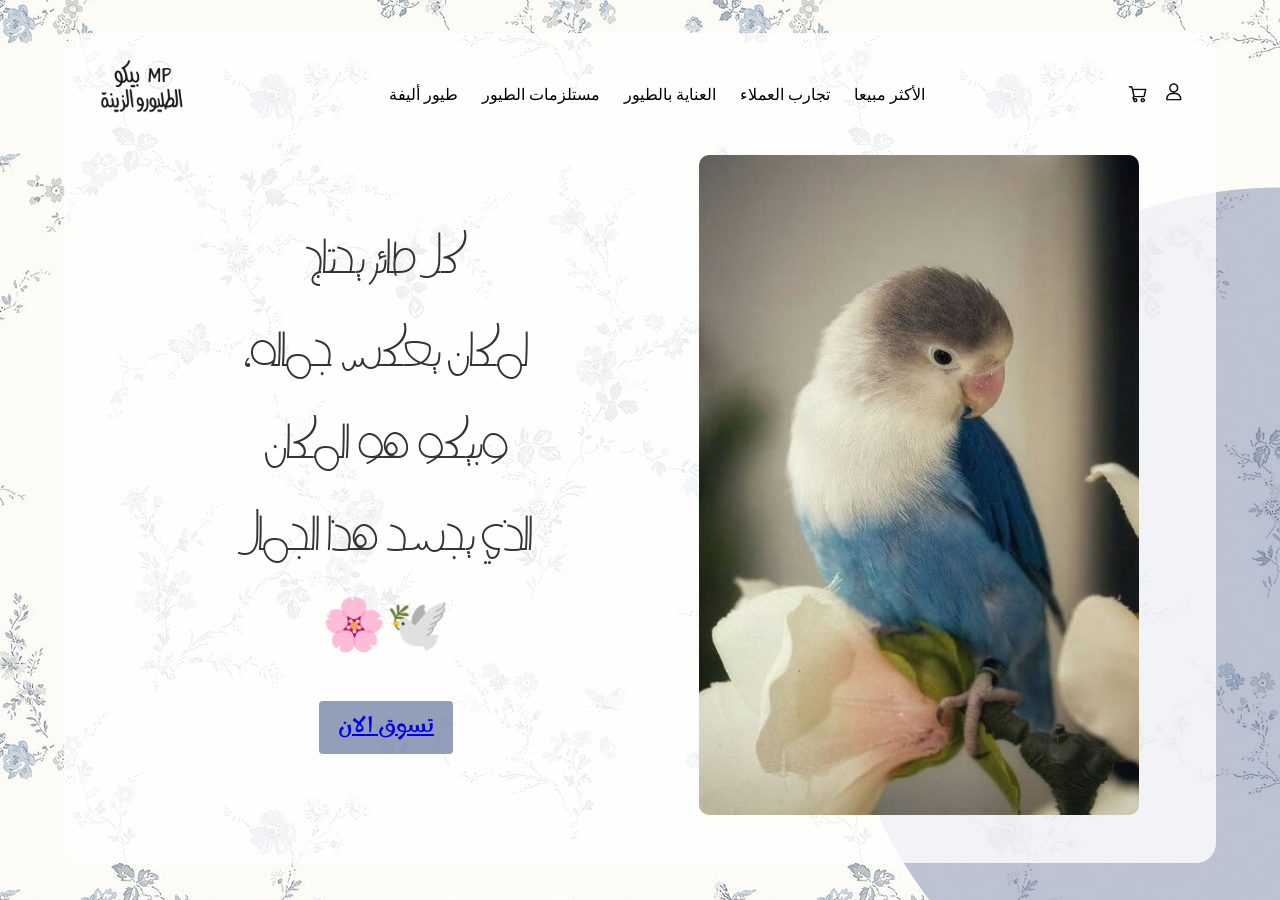
<file: index.html>
<!DOCTYPE html>
<html lang="ar" dir="rtl">
<head>
    <meta charset="UTF-8">
    <meta name="viewport" content="width=device-width, initial-scale=1.0">
    <title>بيكو للطيور و الزينة</title>
    <link rel="icon" href="img/MP_LOGO.png" type="image/x-icon">
    <link rel="stylesheet" href="index.css">
</head>
<body>
    <main class="container">
        <header class="header">
            <img src="img/MP00.png" alt="logo" class="logo">
            <nav class="nav_LIST" aria-label="القائمة الرئيسية">
                <ul>
                    <li><a href="g1.html">الأكثر مبيعا</a></li>
                    <li><a href="#CustomerExperiences">تجارب العملاء</a></li>
                    <li><a href="care.html">العناية بالطيور</a></li>
                    <li><a href="g2.html">مستلزمات الطيور</a></li>
                    <li><a href="g1.html">طيور أليفة</a></li>
                </ul>
            </nav>
            <div class="icons">
                <img src="img/cart.png" alt="cart" class="logo1">
                <a href="form1.html"><img src="img/person.png" alt="person" class="logo1"></a>
            </div>
        </header>

        <section class="content">
            <div class="text">
                <pre class="p">كل طائر يحتاج
لمكان يعكس جماله،
وبيكو هو المكان
الذي يجسد هذا الجمال
🕊️🌸</pre>
                <button class="button0"><a href="g1.html">تسوق الان</a></button>
            </div>
            <div class="image">
                <img src="img/imgback.jpeg" alt="bird" class="bird">
            </div>
        </section>
    </main>
</body>
</html>
</file>
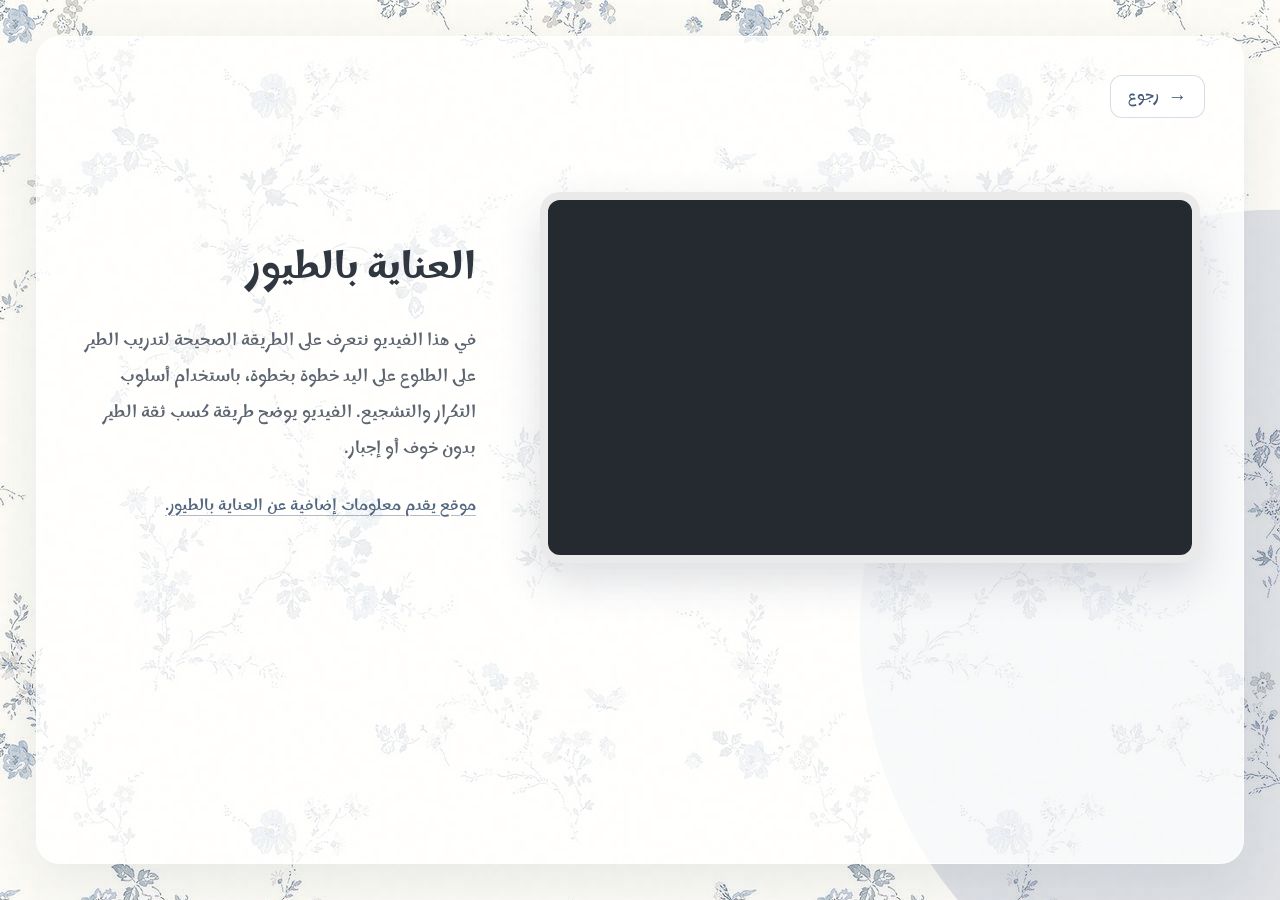
<file: care.html>
<!DOCTYPE html>
<html lang="ar" dir="rtl">
<head>
    <meta charset="UTF-8">
    <meta name="viewport" content="width=device-width, initial-scale=1.0">
    <title>العناية بالطير</title>
    <link rel="icon" href="img/MP_LOGO.png" type="image/x-icon">
    <link rel="stylesheet" href="care.css">
</head>
<body>
    <main class="care-page">
        <div class="page-toolbar">
            <button class="back-button" type="button" onclick="if (history.length > 1) history.back(); else location.href = 'index.html';">
                <span aria-hidden="true">→</span> رجوع
            </button>
        </div>

        <section class="care-layout">
            <div class="video-container">
                <iframe
                    src="https://www.youtube.com/embed/jrEmlXVDjzw"
                    title="كييف تخلي الطير يطلع على يدك ؟؟🤌🏽"
                    allow="accelerometer; autoplay; clipboard-write; encrypted-media; gyroscope; picture-in-picture; web-share"
                    referrerpolicy="strict-origin-when-cross-origin"
                    allowfullscreen></iframe>
            </div>

            <div class="care-copy">
                <h1>العناية بالطيور</h1>
                <p class="description">في هذا الفيديو نتعرف على الطريقة الصحيحة لتدريب الطير على الطلوع على اليد خطوة بخطوة، باستخدام أسلوب التكرار والتشجيع. الفيديو يوضح طريقة كسب ثقة الطير بدون خوف أو إجبار.</p>
                <a class="more-link" href="https://www.i7lm.com/%D8%AA%D8%B1%D8%A8%D9%8A%D8%A9-%D8%A7%D9%84%D8%B9%D8%B5%D8%A7%D9%81%D9%8A%D8%B1-%D9%81%D9%89-%D8%A7%D9%84%D9%85%D9%86%D8%B2%D9%84/">
                    موقع يقدم معلومات إضافية عن العناية بالطيور.
                </a>
            </div>
        </section>
    </main>
</body>
</html>
</file>
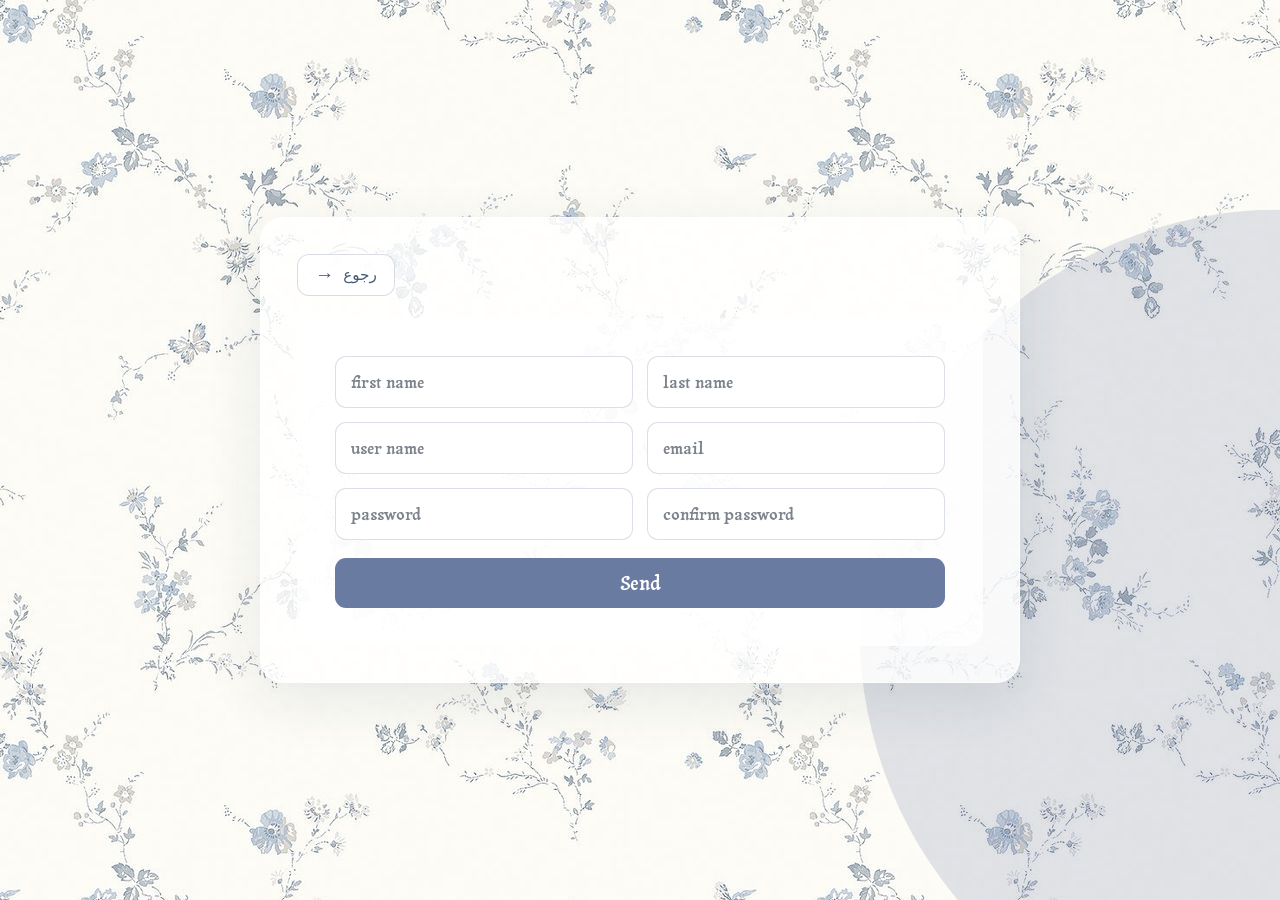
<file: form1.html>
<!DOCTYPE html>
<html lang="en">
<head>
    <meta charset="UTF-8">
    <meta name="viewport" content="width=device-width, initial-scale=1.0">
    <title>New Account</title>
    <link rel="icon" href="img/MP_LOGO.png" type="image/x-icon">
    <link rel="stylesheet" href="form1.css">
</head>
<body>
    <main class="account-page">
        <div class="page-toolbar">
            <button class="back-button" type="button" onclick="if (history.length > 1) history.back(); else location.href = 'index.html';">
                <span aria-hidden="true">→</span> رجوع
            </button>
        </div>

        <form class="account-form">
            <input type="text" placeholder="first name">
            <input type="text" placeholder="last name">
            <input type="text" placeholder="user name">
            <input type="email" placeholder="email">
            <input type="password" placeholder="password">
            <input type="password" placeholder="confirm password">
            <button type="submit">Send</button>
        </form>
    </main>
</body>
</html>
</file>
<file: index.css>
@import url('https://fonts.googleapis.com/css2?family=Reem+Kufi:wght@400..700&display=swap');
@import url('https://fonts.googleapis.com/css2?family=Vibes&display=swap');
@import url('https://fonts.googleapis.com/css2?family=Marhey:wght@300..700&display=swap');

* {
    box-sizing: border-box;
    margin: 0;
    padding: 0;
    scroll-behavior: smooth;
}

body {
    position: relative;
    z-index: 0;
    min-height: 100vh;
    padding: 1px 0;
    background: #f7f7f7 url("img/back8.jpg") repeat;
    color: #333;
}
body::after {
    position: absolute;
    z-index: -1;
    top: 0;
    right: 0;
    width: 100%;
    height: 100%;
    background: #6a7ba271;
    clip-path: circle(40% at right 70%);
    content: "";
    pointer-events: none;
}

.container {
    width: 90%;
    max-width: 1500px;
    min-height: min(800px, calc(100vh - 4rem));
    margin: 2rem auto;
    padding: 1rem 2rem 2rem;
    border-radius: 20px;
    background: rgba(255, 255, 255, .8);
}

.header {
    display: flex;
    flex-wrap: wrap;
    align-items: center;
    justify-content: space-between;
    gap: 1rem 2rem;
    direction: ltr;
}

.logo { width: auto; height: 90px; object-fit: contain; }
.icons { display: flex; align-items: center; gap: 1rem; }
.logo1 { width: auto; height: 40px; object-fit: contain; }

.nav_LIST { direction: rtl; }
.nav_LIST ul {
    display: flex;
    flex-wrap: wrap;
    justify-content: center;
    gap: .75rem 1.5rem;
    list-style: none;
}
.nav_LIST a { color: #000; text-decoration: none; }
.nav_LIST a:hover { color: #6a7ba2; }

.content {
    display: grid;
    grid-template-columns: minmax(0, 1fr) minmax(300px, .9fr);
    align-items: center;
    gap: clamp(1rem, 5vw, 5rem);
    min-height: 620px;
    padding: 1rem 4%;
    direction: ltr;
}

.text { text-align: center; direction: rtl; }
.p {
    color: #333;
    font-family: "Vibes", system-ui, sans-serif;
    font-size: clamp(2.2rem, 4vw, 3.5rem);
    line-height: 1.8;
    white-space: pre-wrap;
    text-align: center;
}
.button0 {
    margin-top: 1.5rem;
    padding: .45rem 1.2rem;
    border: 0;
    border-radius: 4px;
    background-color: #6a7ba2b9;
    font-family: "Marhey", sans-serif;
    font-size: 1.35rem;
    cursor: pointer;
}
.image { display: flex; justify-content: center; align-items: center; min-width: 0; }
.bird {
    display: block;
    width: min(100%, 440px);
    height: auto;
    max-height: 660px;
    border-radius: 10px;
    object-fit: cover;
    transition: transform .3s ease;
}
.bird:hover { transform: scale(1.02); }

@media (max-width: 1000px) {
    .container { width: 94%; padding: 1rem 1.5rem 2rem; }
    .header { justify-content: center; }
    .header .logo { margin-right: auto; }
    .icons { margin-left: auto; }
    .nav_LIST { order: 3; flex: 1 0 100%; }
    .content { min-height: 560px; gap: 1.5rem; padding-inline: 1%; }
    .p { font-size: clamp(2rem, 4vw, 3rem); }
}

@media (max-width: 700px) {
    .container { width: calc(100% - 1.5rem); min-height: 0; margin: .75rem auto; padding: .75rem 1rem 1.5rem; }
    .header { gap: .5rem; }
    .logo { height: 70px; }
    .logo1 { height: 32px; }
    .icons { gap: .75rem; }
    .nav_LIST ul { gap: .5rem 1rem; }
    .nav_LIST a { font-size: .92rem; }
    .content { grid-template-columns: 1fr; min-height: 0; gap: 1rem; padding: 1.5rem 0 .5rem; }
    .text { grid-row: 1; }
    .p { font-size: clamp(2.1rem, 8vw, 3rem); line-height: 1.65; }
    .button0 { margin-top: 1rem; font-size: 1.2rem; }
    .image { grid-row: 2; }
    .bird { width: min(82%, 390px); max-height: 55vh; }
}

@media (max-width: 380px) {
    .container { width: calc(100% - 1rem); padding-inline: .75rem; }
    .logo { height: 60px; }
    .logo1 { height: 28px; }
    .nav_LIST ul { gap: .4rem .75rem; }
    .nav_LIST a { font-size: .84rem; }
    .p { font-size: 2rem; }
}
</file>
<file: care.css>
@import url('https://fonts.googleapis.com/css2?family=Marhey:wght@300..700&display=swap');

* { box-sizing: border-box; }
html { min-width: 320px; scroll-behavior: smooth; }
body {
    position: relative;
    z-index: 0;
    min-height: 100vh;
    margin: 0;
    padding: clamp(12px, 3vw, 36px);
    color: #282d34;
    font-family: "Marhey", sans-serif;
    background: #f7f7f7 url("img/back8.jpg") repeat;
}
body::after {
    position: fixed;
    z-index: -1;
    inset: 0;
    background: rgba(106, 123, 162, .2);
    clip-path: circle(38% at 100% 70%);
    content: "";
    pointer-events: none;
}
.care-page {
    width: min(100%, 1320px);
    min-height: calc(100vh - 2 * clamp(12px, 3vw, 36px));
    margin: 0 auto;
    padding: clamp(18px, 3vw, 38px);
    border: 1px solid rgba(255, 255, 255, .75);
    border-radius: 24px;
    background: rgba(255, 255, 255, .78);
    box-shadow: 0 18px 55px rgba(43, 57, 78, .1);
}
.page-toolbar { display: flex; justify-content: flex-start; margin-bottom: 24px; }
.back-button {
    display: inline-flex;
    min-height: 42px;
    align-items: center;
    gap: 9px;
    padding: 7px 17px;
    border: 1px solid rgba(83, 103, 130, .22);
    border-radius: 12px;
    color: #455a76;
    background: rgba(255, 255, 255, .85);
    font: inherit;
    font-size: .95rem;
    cursor: pointer;
    transition: background .2s ease, transform .2s ease;
}
.back-button:hover { transform: translateY(-1px); background: #fff; }
.back-button span { font-family: Arial, sans-serif; font-size: 1.2rem; }
.care-layout {
    display: grid;
    grid-template-columns: minmax(0, 1.25fr) minmax(260px, .75fr);
    align-items: center;
    gap: clamp(26px, 5vw, 70px);
    width: min(100%, 1120px);
    margin: 0 auto;
    padding: clamp(18px, 4vw, 50px) 0;
}
.video-container {
    overflow: hidden;
    width: 100%;
    border: 8px solid rgba(255, 255, 255, .9);
    border-radius: 20px;
    background: #252a31;
    box-shadow: 0 18px 42px rgba(43, 57, 78, .16);
    aspect-ratio: 16 / 9;
}
.video-container iframe { display: block; width: 100%; height: 100%; border: 0; }
.care-copy { max-width: 460px; }
.care-copy h1 { margin: 0 0 20px; color: #303741; font-size: clamp(1.8rem, 3vw, 2.7rem); font-weight: 500; }
.description { margin: 0; color: #5d6570; font-size: clamp(1rem, 1.35vw, 1.15rem); line-height: 2.1; }
.more-link { display: inline-block; margin-top: 24px; color: #536782; font-size: 1rem; text-decoration-color: rgba(83, 103, 130, .45); text-underline-offset: 5px; }
.more-link:hover { color: #354b68; }

@media (max-width: 850px) {
    .care-layout { grid-template-columns: 1fr; gap: 28px; width: min(100%, 720px); padding-top: 16px; }
    .care-copy { max-width: none; }
}
@media (max-width: 600px) {
    body { padding: 10px; }
    .care-page { min-height: calc(100vh - 20px); padding: 14px; border-radius: 18px; }
    .page-toolbar { margin-bottom: 16px; }
    .care-layout { gap: 22px; padding: 8px 0 20px; }
    .video-container { border-width: 5px; border-radius: 14px; }
    .care-copy h1 { margin-bottom: 12px; font-size: 1.65rem; }
    .description { font-size: .95rem; line-height: 1.9; }
    .more-link { margin-top: 16px; font-size: .92rem; }
}
</file>
<file: form1.css>
@import url('https://fonts.googleapis.com/css2?family=Tagesschrift&display=swap');

* { box-sizing: border-box; }
html { min-width: 320px; }
body {
    position: relative;
    z-index: 0;
    display: flex;
    min-height: 100vh;
    align-items: center;
    justify-content: center;
    margin: 0;
    padding: clamp(12px, 3vw, 36px);
    background: #f7f7f7 url("img/back8.jpg") repeat;
    font-family: "Tagesschrift", system-ui, sans-serif;
}
body::after {
    position: fixed;
    z-index: -1;
    inset: 0;
    background: rgba(106, 123, 162, .2);
    clip-path: circle(38% at 100% 70%);
    content: "";
    pointer-events: none;
}
.account-page {
    width: min(100%, 760px);
    padding: clamp(18px, 3vw, 36px);
    border: 1px solid rgba(255, 255, 255, .75);
    border-radius: 24px;
    background: rgba(255, 255, 255, .8);
    box-shadow: 0 18px 55px rgba(43, 57, 78, .1);
}
.page-toolbar { display: flex; justify-content: flex-start; margin-bottom: 22px; }
.back-button {
    display: inline-flex;
    min-height: 42px;
    align-items: center;
    gap: 9px;
    padding: 7px 17px;
    border: 1px solid rgba(83, 103, 130, .22);
    border-radius: 12px;
    color: #455a76;
    background: rgba(255, 255, 255, .85);
    font-family: "Tagesschrift", system-ui, sans-serif;
    font-size: .95rem;
    cursor: pointer;
    transition: background .2s ease, transform .2s ease;
}
.back-button:hover { transform: translateY(-1px); background: #fff; }
.back-button span { font-family: Arial, sans-serif; font-size: 1.2rem; }
.account-form {
    display: grid;
    grid-template-columns: repeat(2, minmax(0, 1fr));
    gap: 14px;
    width: 100%;
    padding: clamp(18px, 4vw, 38px);
    border-radius: 18px;
    background: rgba(255, 255, 255, .72);
}
.account-form input {
    width: 100%;
    min-width: 0;
    min-height: 52px;
    padding: 12px 15px;
    border: 1px solid rgba(83, 103, 130, .2);
    border-radius: 11px;
    outline: none;
    background: #fff;
    font: 1rem "Tagesschrift", system-ui, sans-serif;
    text-align: left;
    transition: border-color .2s ease, box-shadow .2s ease;
}
.account-form input:focus { border-color: #71839f; box-shadow: 0 0 0 3px rgba(106, 123, 162, .13); }
.account-form input::placeholder { color: #7c838c; opacity: 1; }
.account-form > button {
    grid-column: 1 / -1;
    min-height: 50px;
    margin-top: 4px;
    padding: 10px 20px;
    border: 0;
    border-radius: 11px;
    color: #fff;
    background: #6a7ba2;
    font: 1.2rem "Tagesschrift", system-ui, sans-serif;
    cursor: pointer;
    transition: background .2s ease;
}
.account-form > button:hover { background: #536782; }

@media (max-width: 560px) {
    body { padding: 10px; }
    .account-page { padding: 14px; border-radius: 18px; }
    .page-toolbar { margin-bottom: 15px; }
    .account-form { grid-template-columns: 1fr; gap: 11px; padding: 17px; }
    .account-form input { min-height: 48px; font-size: .95rem; }
    .account-form > button { grid-column: auto; min-height: 47px; font-size: 1.05rem; }
}
</file>
